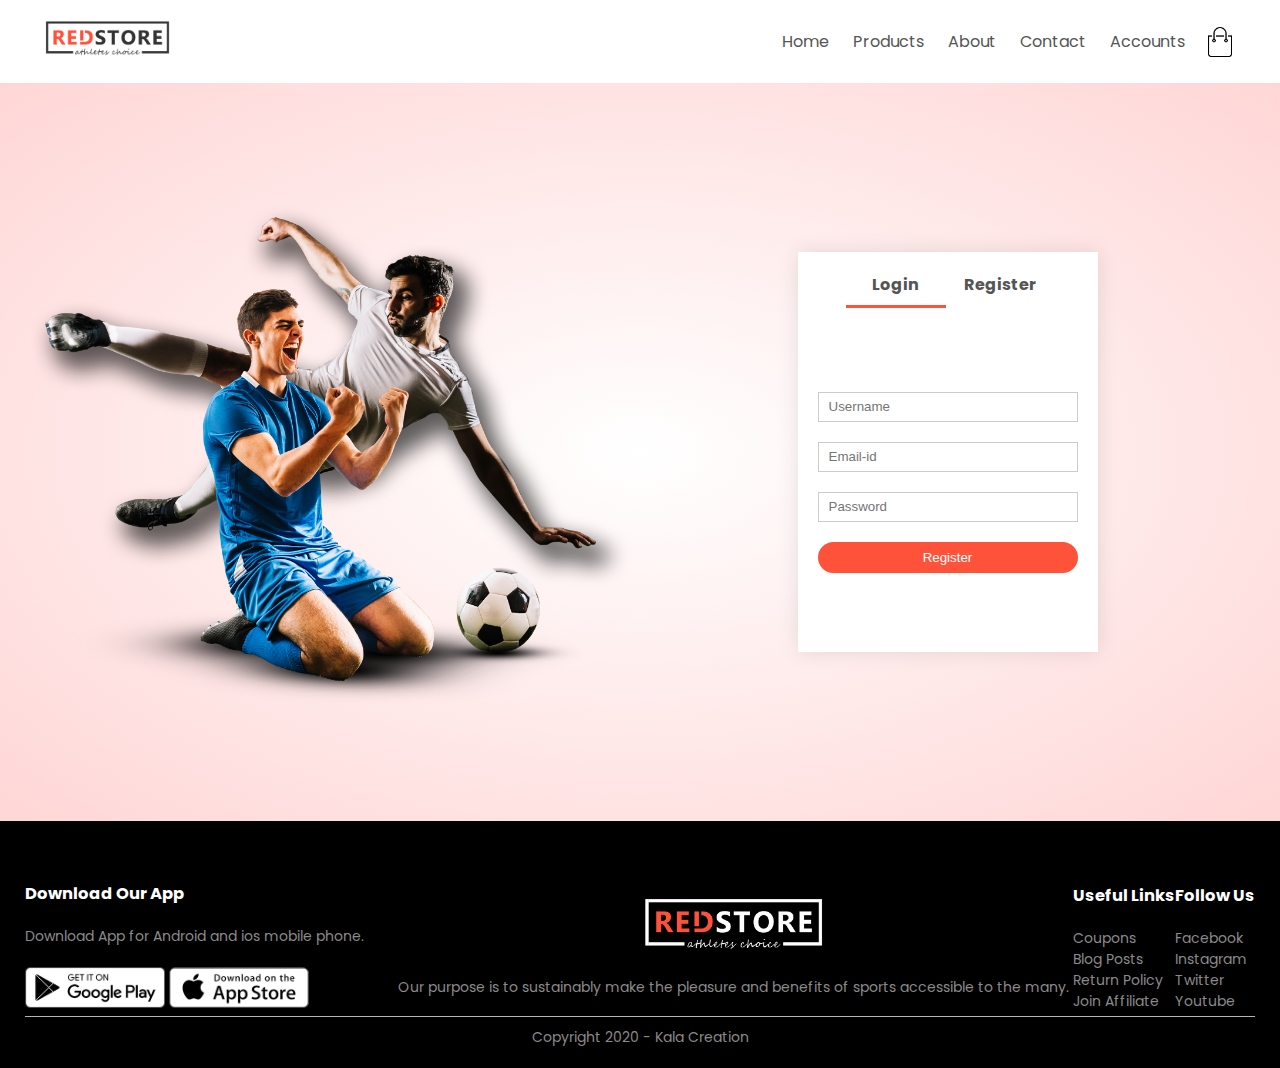
<file: accounts.html>
<!DOCTYPE html>
<html lang="en">
	<head>
		<meta charset="UTF-8">
		<meta name="viewport" content="width=device-width, initial-scale=1.0">
		<title> All Products - Kala Creation</title>
		<link rel="stylesheet" href="style.css">
		<link rel="preconnect" href="https://fonts.gstatic.com">
		<link href="https://fonts.googleapis.com/css2?family=Poppins:wght@200;300;400;500;600;700&display=swap" rel="stylesheet">
		<link href="https://maxcdn.bootstrapcdn.com/font-awesome/4.2.0/css/font-awesome.min.css" rel="stylesheet">
	</head>
	<body>
	<!------------------- Header Section --------------------->
		<div class="container">
			<div class="navbar">
				<div class="logo">
					<img src="images/logo.png" width="125px">
				</div>
				<nav>
					<ul id="MenuItems">
						<li><a href="#">Home</a></li>
						<li><a href="#">Products</a></li>
						<li><a href="#">About</a></li>
						<li><a href="#">Contact</a></li>
						<li><a href="#">Accounts</a></li>
					</ul>
				</nav>
				<img src="images/cart.png" width="30px" height="30px">
				<img src="images/menu.png" class="menu-icon" onclick="menutoggle()">
			</div>		
		</div>
	
	<!------------------ Accounts ------------------->
	
	<div class="account-page">
		<div class="container">
			<div class="row">
				<div class="col-2">
					<img src="images/image1.png" width="100%">
				</div>
				<div class="col-2">
					<div class="form-container">
						<div class="form-btn">
							<span onclick="login()">Login</span>
							<span onclick="register()">Register</span>
							<hr id="Indicator">
						</div>
						<form id="LoginForm">
							<input type="text" placeholder="Username">
							<input type="password" placeholder="Password">
							<button type="submit" class="btn">Login</button>
							<a href="">Forget Password</a>
						</form>
						
						<form id="RegForm">
							<input type="text" placeholder="Username">
							<input type="email" placeholder="Email-id">	
							<input type="password" placeholder="Password">
							<button type="submit" class="btn">Register</button>
						</form>
					</div>
				</div>
			</div>			
		</div>
	</div>
	
	<!------------------ Footer ------------------->
	
	<div class="footer">
		<div class="container">
			<div class="row">
				<div class="footer-col-1">
					<h3>Download Our App</h3>
					<p>Download App for Android and ios mobile phone.</p>
					<div class="app-logo">
						<img src="images/play-store.png">
						<img src="images/app-store.png">
					</div>
				</div>
				<div class="footer-col-2">
					<img src="images/logo-white.png">
					<p>Our purpose is to sustainably make the pleasure and benefits of sports accessible to the many.</p>
				</div>
				<div class="footer-col-3">
					<h3>Useful Links</h3>
					<ul>
						<li>Coupons</li>
						<li>Blog Posts</li>
						<li>Return Policy</li>
						<li>Join Affiliate</li>
					</ul>
				</div>
				<div class="footer-col-4">
					<h3>Follow Us</h3>
					<ul>
						<li>Facebook</li>
						<li>Instagram</li>
						<li>Twitter</li>
						<li>Youtube</li>
					</ul>
				</div>
			</div>
			<hr>
			<p class="copyright">Copyright 2020 - Kala Creation</p>
		</div>
	</div>
	
	
	<!--------------- js for toggle menu --------------------->
	
	<script>
		var MenuItems = documents.getElementById("MenuItems");
		MenuItems.style.maxHeight = "0px";
		function menutoggle(){
			if(MenuItems.style.maxHeight == "0px"){
				MenuItems.style.maxHeight = "200px"
			}else{
				MenuItems.style.maxHeight = "0px"
			}
		}
	</script>
	
	<!--------------- js for toggle form --------------------->
	
	<script>
		var LoginForm = document.getElementById("LoginForm");
		var RegForm = document.getElementById("RegForm");
		var Indicator = document.getElementById("Indicator");
		
		function register(){
			RegForm.style.transform = "translateX(0px)";
			LoginForm.style.transform = "translateX(0px)"
			Indicator.style.transform = "translateX(100px)"
		}
		function login(){
			RegForm.style.transform = "translateX(300px)";
			LoginForm.style.transform = "translateX(300px)"
			Indicator.style.transform = "translateX(0px)"
		}
	</script>
	
	</body>
</html>
</file>
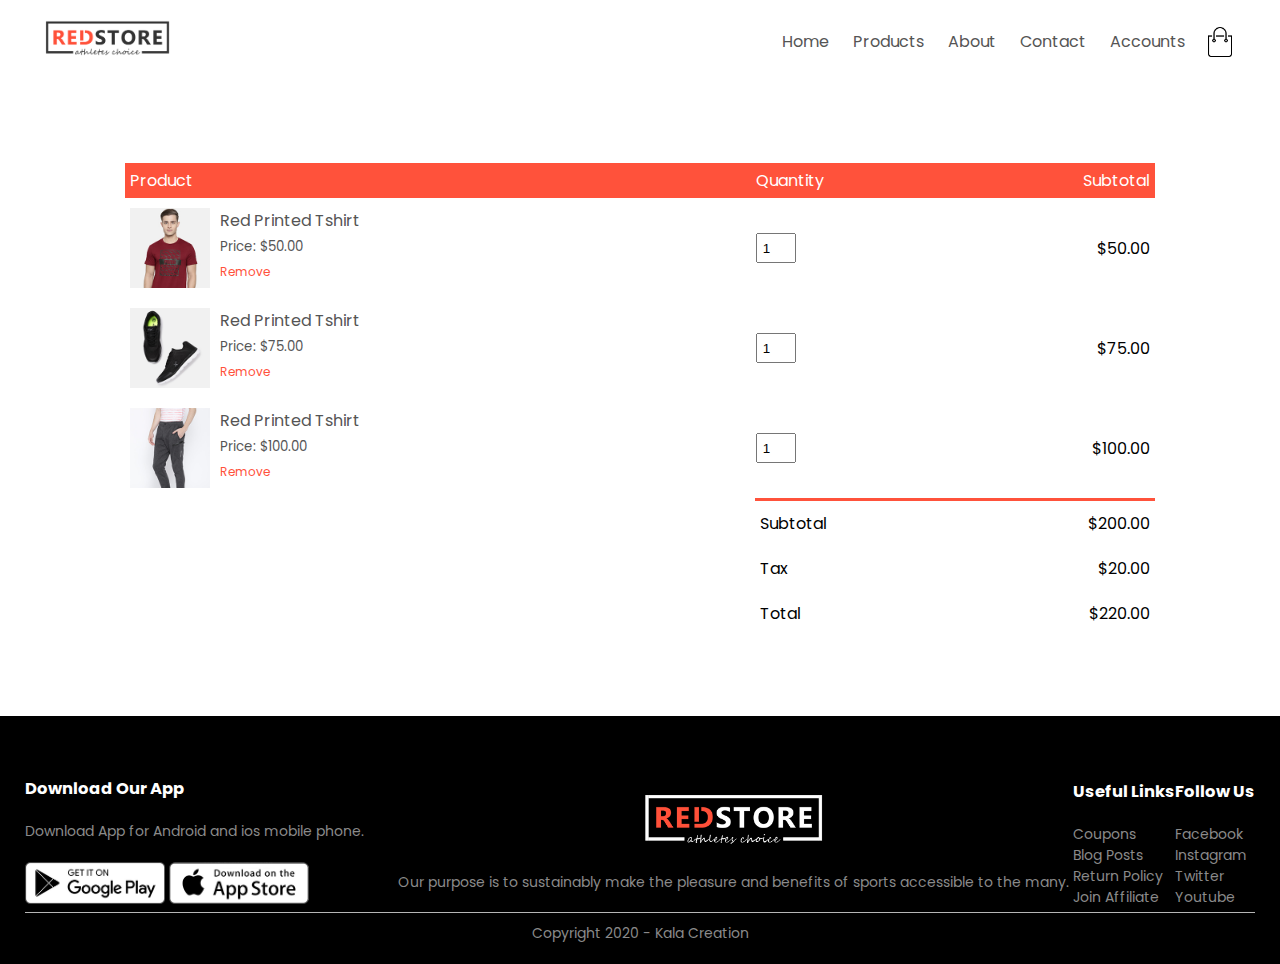
<file: cart.html>
<!DOCTYPE html>
<html lang="en">
	<head>
		<meta charset="UTF-8">
		<meta name="viewport" content="width=device-width, initial-scale=1.0">
		<title> All Products - Kala Creation</title>
		<link rel="stylesheet" href="style.css">
		<link rel="preconnect" href="https://fonts.gstatic.com">
		<link href="https://fonts.googleapis.com/css2?family=Poppins:wght@200;300;400;500;600;700&display=swap" rel="stylesheet">
		<link href="https://maxcdn.bootstrapcdn.com/font-awesome/4.2.0/css/font-awesome.min.css" rel="stylesheet">
	</head>
	<body>
	<!------------------- Header Section --------------------->
		<div class="container">
			<div class="navbar">
				<div class="logo">
					<img src="images/logo.png" width="125px">
				</div>
				<nav>
					<ul id="MenuItems">
						<li><a href="#">Home</a></li>
						<li><a href="#">Products</a></li>
						<li><a href="#">About</a></li>
						<li><a href="#">Contact</a></li>
						<li><a href="#">Accounts</a></li>
					</ul>
				</nav>
				<img src="images/cart.png" width="30px" height="30px">
				<img src="images/menu.png" class="menu-icon" onclick="menutoggle()">
			</div>		
		</div>
		
	<!------------------ Cart item details ------------>
	
	<div class="small-container cart-page">
		<table>
			<tr>
				<th>Product</th>
				<th>Quantity</th>
				<th>Subtotal</th>
			</tr>
			<tr>
				<td>
					<div class="cart-info">
						<img src="images/buy-1.jpg">
						<div>
							<p>Red Printed Tshirt</p>
							<small>Price: $50.00</small><br>
							<a href="">Remove</a>
						</div>
					</div>
				</td>
				<td><input type="number" value="1"></td>
				<td>$50.00</td>
			</tr>
			<tr>
				<td>
					<div class="cart-info">
						<img src="images/buy-2.jpg">
						<div>
							<p>Red Printed Tshirt</p>
							<small>Price: $75.00</small><br>
							<a href="">Remove</a>
						</div>
					</div>
				</td>
				<td><input type="number" value="1"></td>
				<td>$75.00</td>
			</tr>
			<tr>
				<td>
					<div class="cart-info">
						<img src="images/buy-3.jpg">
						<div>
							<p>Red Printed Tshirt</p>
							<small>Price: $100.00</small><br>
							<a href="">Remove</a>
						</div>
					</div>
				</td>
				<td><input type="number" value="1"></td>
				<td>$100.00</td>
			</tr>
		</table>
		
		<div class="total-price">
			<table>
				<tr>
					<td>Subtotal</td>
					<td>$200.00</td>
				</tr>
				<tr>
					<td>Tax</td>
					<td>$20.00</td>
				</tr>
				<tr>
					<td>Total</td>
					<td>$220.00</td>
				</tr>
			</table>
		</div>
	</div>
	
	<!------------------ Footer ------------------->
	
	<div class="footer">
		<div class="container">
			<div class="row">
				<div class="footer-col-1">
					<h3>Download Our App</h3>
					<p>Download App for Android and ios mobile phone.</p>
					<div class="app-logo">
						<img src="images/play-store.png">
						<img src="images/app-store.png">
					</div>
				</div>
				<div class="footer-col-2">
					<img src="images/logo-white.png">
					<p>Our purpose is to sustainably make the pleasure and benefits of sports accessible to the many.</p>
				</div>
				<div class="footer-col-3">
					<h3>Useful Links</h3>
					<ul>
						<li>Coupons</li>
						<li>Blog Posts</li>
						<li>Return Policy</li>
						<li>Join Affiliate</li>
					</ul>
				</div>
				<div class="footer-col-4">
					<h3>Follow Us</h3>
					<ul>
						<li>Facebook</li>
						<li>Instagram</li>
						<li>Twitter</li>
						<li>Youtube</li>
					</ul>
				</div>
			</div>
			<hr>
			<p class="copyright">Copyright 2020 - Kala Creation</p>
		</div>
	</div>
	
	
	<!--------------- js for toggle menu --------------------->
	
	<script>
		var MenuItems = documents.getElementById("MenuItems");
		MenuItems.style.maxHeight = "0px";
		function menutoggle(){
			if(MenuItems.style.maxHeight == "0px"){
				MenuItems.style.maxHeight = "200px"
			}else{
				MenuItems.style.maxHeight = "0px"
			}
		}
	</script>
	
	
	</body>
</html>
</file>
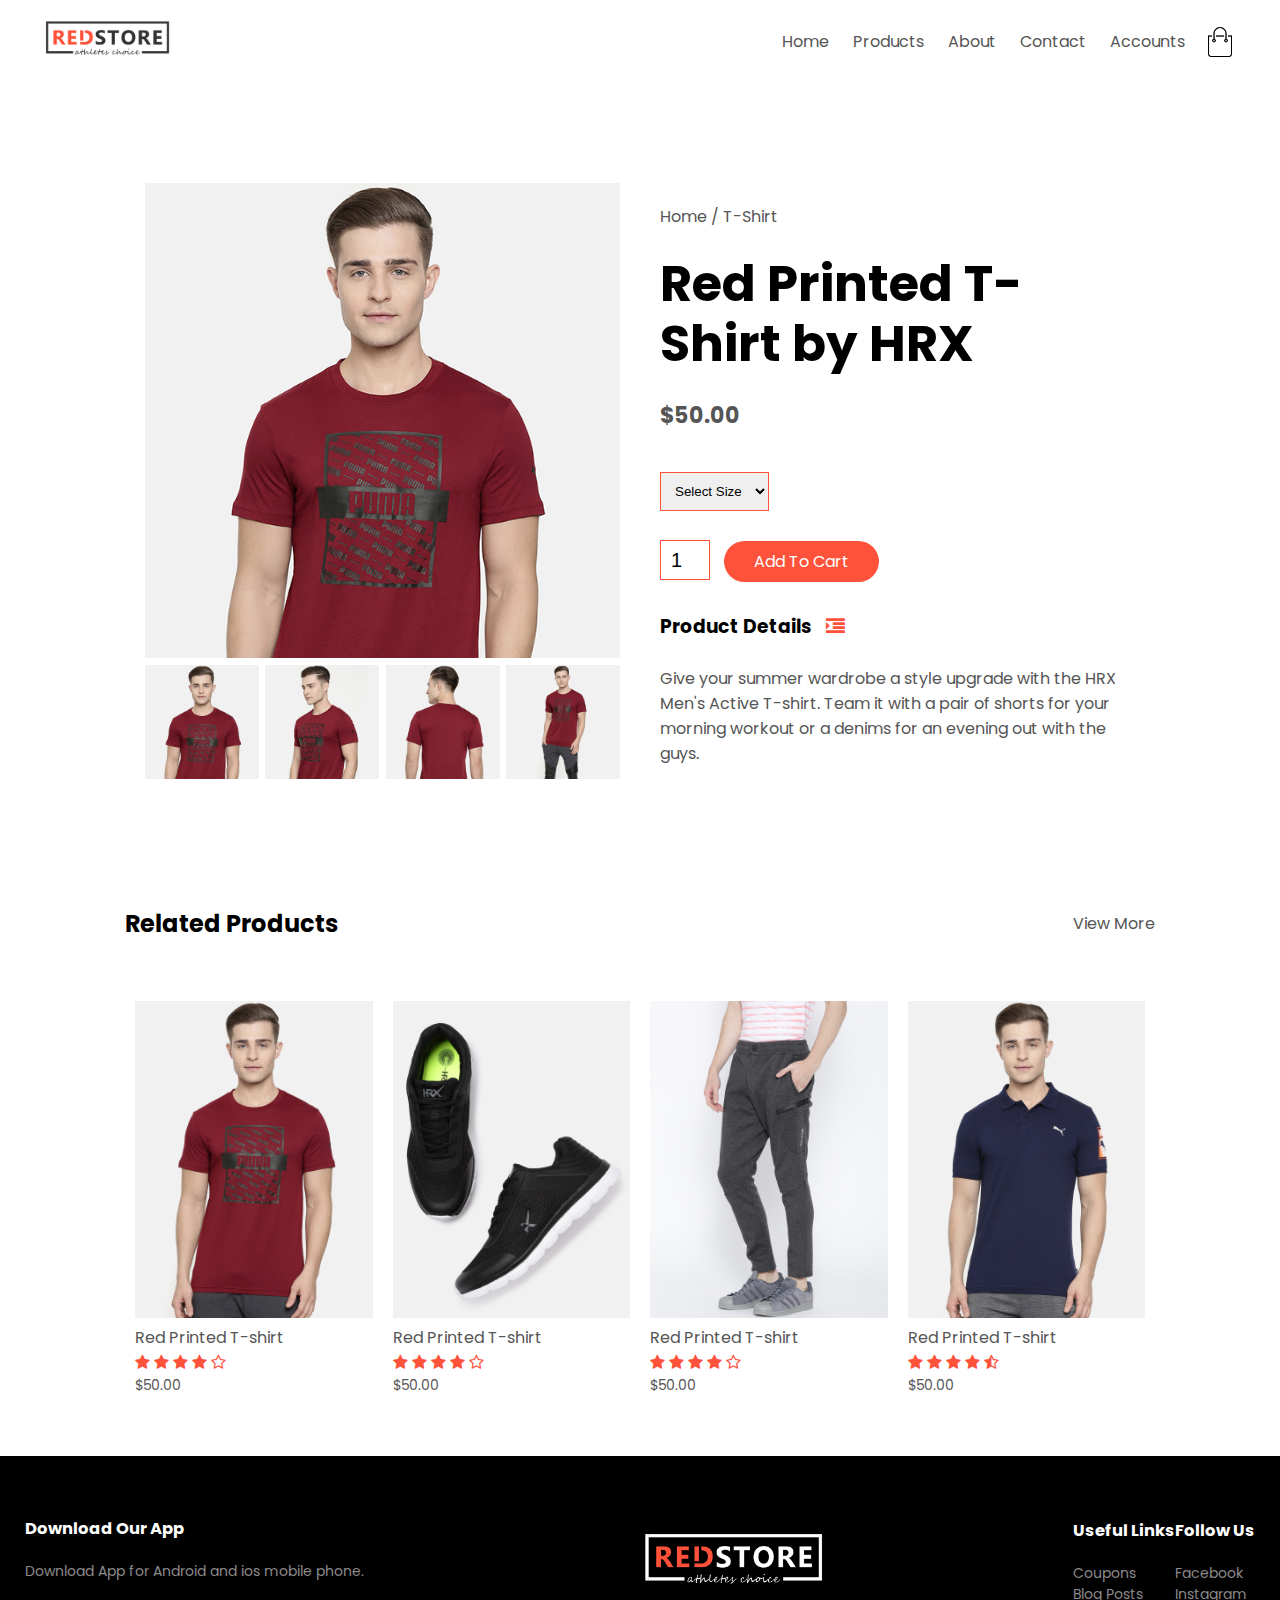
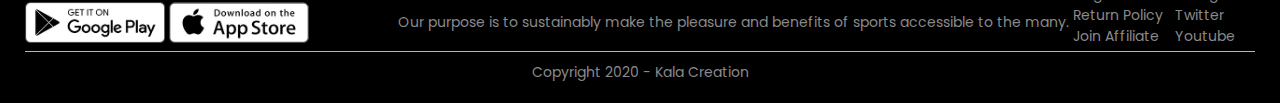
<file: product-details.html>
<!DOCTYPE html>
<html lang="en">
	<head>
		<meta charset="UTF-8">
		<meta name="viewport" content="width=device-width, initial-scale=1.0">
		<title> All Products - Kala Creation</title>
		<link rel="stylesheet" href="style.css">
		<link rel="preconnect" href="https://fonts.gstatic.com">
		<link href="https://fonts.googleapis.com/css2?family=Poppins:wght@200;300;400;500;600;700&display=swap" rel="stylesheet">
		<link href="https://maxcdn.bootstrapcdn.com/font-awesome/4.2.0/css/font-awesome.min.css" rel="stylesheet">
	</head>
	<body>
	<!------------------- Header Section --------------------->
		<div class="container">
			<div class="navbar">
				<div class="logo">
					<img src="images/logo.png" width="125px">
				</div>
				<nav>
					<ul id="MenuItems">
						<li><a href="#">Home</a></li>
						<li><a href="#">Products</a></li>
						<li><a href="#">About</a></li>
						<li><a href="#">Contact</a></li>
						<li><a href="#">Accounts</a></li>
					</ul>
				</nav>
				<img src="images/cart.png" width="30px" height="30px">
				<img src="images/menu.png" class="menu-icon" onclick="menutoggle()">
			</div>		
		</div>
		
		
	<!------------------- Single Products ----------------------->
	
	<div class="small-container single-product">
		<div class="row">
			<div class="col-2">
				<img src="images/gallery-1.jpg" width="100%" id="ProductImg">
				<div class="small-img-row">
					<div class="small-img-col">
						<img src="images/gallery-1.jpg" width="100%" class="small-img">
					</div>
					<div class="small-img-col">
						<img src="images/gallery-2.jpg" width="100%" class="small-img">
					</div>
					<div class="small-img-col">
						<img src="images/gallery-3.jpg" width="100%" class="small-img">
					</div>
					<div class="small-img-col">
						<img src="images/gallery-4.jpg" width="100%" class="small-img">
					</div>
				</div>
			</div>
			<div class="col-2">
				<p>Home / T-Shirt</p>
				<h1>Red Printed T-Shirt by HRX</h1>
				<h4>$50.00</h4>
				<select>
					<option>Select Size</option>
					<option>Small</option>
					<option>Medium</option>
					<option>Large</option>
					<option>XL</option>
					<option>XXL</option>
				</select><br>
				<input type="number" value="1">
				<a href="" class="btn">Add To Cart</a>
				
				<h3>Product Details <i class="fa fa-indent"></i></h3>
				<br>
				<p>Give your summer wardrobe a style upgrade with the HRX Men's Active T-shirt. 
				Team it with a pair of shorts for your morning workout or a denims for an evening out with the guys.</p>
			</div>
		</div>
	</div>
	
	<!------------------- Title ----------------------------->

	<div class="small-container">
		<div class="row row-2">
			<h2>Related Products</h2>
			<p>View More</p>
		</div>
	</div>

	<!------------------- Featured Products --------------------->
		
		<div class="small-container">
			<div class="row">
				<div class="col-4">
					<img src="images/product-1.jpg">
					<h4>Red Printed T-shirt</h4>
					<div class="rating"> 
						<i class="fa fa-star"></i>
						<i class="fa fa-star"></i>
						<i class="fa fa-star"></i>
						<i class="fa fa-star"></i>
						<i class="fa fa-star-o"></i>
					</div>
					<p>$50.00</p>
				</div>
				<div class="col-4">
					<img src="images/product-2.jpg">
					<h4>Red Printed T-shirt</h4>
					<div class="rating"> 
						<i class="fa fa-star"></i>
						<i class="fa fa-star"></i>
						<i class="fa fa-star"></i>
						<i class="fa fa-star"></i>
						<i class="fa fa-star-o"></i>
					</div>
					<p>$50.00</p>
				</div>
				<div class="col-4">
					<img src="images/product-3.jpg">
					<h4>Red Printed T-shirt</h4>
					<div class="rating"> 
						<i class="fa fa-star"></i>
						<i class="fa fa-star"></i>
						<i class="fa fa-star"></i>
						<i class="fa fa-star"></i>
						<i class="fa fa-star-o"></i>
					</div>
					<p>$50.00</p>
				</div>
				<div class="col-4">
					<img src="images/product-4.jpg">
					<h4>Red Printed T-shirt</h4>
					<div class="rating"> 
						<i class="fa fa-star"></i>
						<i class="fa fa-star"></i>
						<i class="fa fa-star"></i>
						<i class="fa fa-star"></i>
						<i class="fa fa-star-half-o"></i>
					</div>
					<p>$50.00</p>
				</div>
			</div>
		</div>
	
	<!------------------ Footer ------------------->
	
	<div class="footer">
		<div class="container">
			<div class="row">
				<div class="footer-col-1">
					<h3>Download Our App</h3>
					<p>Download App for Android and ios mobile phone.</p>
					<div class="app-logo">
						<img src="images/play-store.png">
						<img src="images/app-store.png">
					</div>
				</div>
				<div class="footer-col-2">
					<img src="images/logo-white.png">
					<p>Our purpose is to sustainably make the pleasure and benefits of sports accessible to the many.</p>
				</div>
				<div class="footer-col-3">
					<h3>Useful Links</h3>
					<ul>
						<li>Coupons</li>
						<li>Blog Posts</li>
						<li>Return Policy</li>
						<li>Join Affiliate</li>
					</ul>
				</div>
				<div class="footer-col-4">
					<h3>Follow Us</h3>
					<ul>
						<li>Facebook</li>
						<li>Instagram</li>
						<li>Twitter</li>
						<li>Youtube</li>
					</ul>
				</div>
			</div>
			<hr>
			<p class="copyright">Copyright 2020 - Kala Creation</p>
		</div>
	</div>
	
	
	<!--------------- js for toggle menu --------------------->
	
	<script>
		var MenuItems = documents.getElementById("MenuItems");
		MenuItems.style.maxHeight = "0px";
		function menutoggle(){
			if(MenuItems.style.maxHeight == "0px"){
				MenuItems.style.maxHeight = "200px"
			}else{
				MenuItems.style.maxHeight = "0px"
			}
		}
	</script>
	
	
	<!---------------- js for single product gallery ---------------->
	
	<script>
		var ProductImg = document.getElementById("ProductImg");
		var SmallImg = document.getElementById("small-img");
		
		SmallImg[0].onclick = function(){
			ProductImg.src = SmallImg[0].src;
		}
		SmallImg[1].onclick = function(){
			ProductImg.src = SmallImg[1].src;
		}
		SmallImg[2].onclick = function(){
			ProductImg.src = SmallImg[2].src;
		}
		SmallImg[3].onclick = function(){
			ProductImg.src = SmallImg[3].src;
		}
	</script>
	
	</body>
</html>
</file>
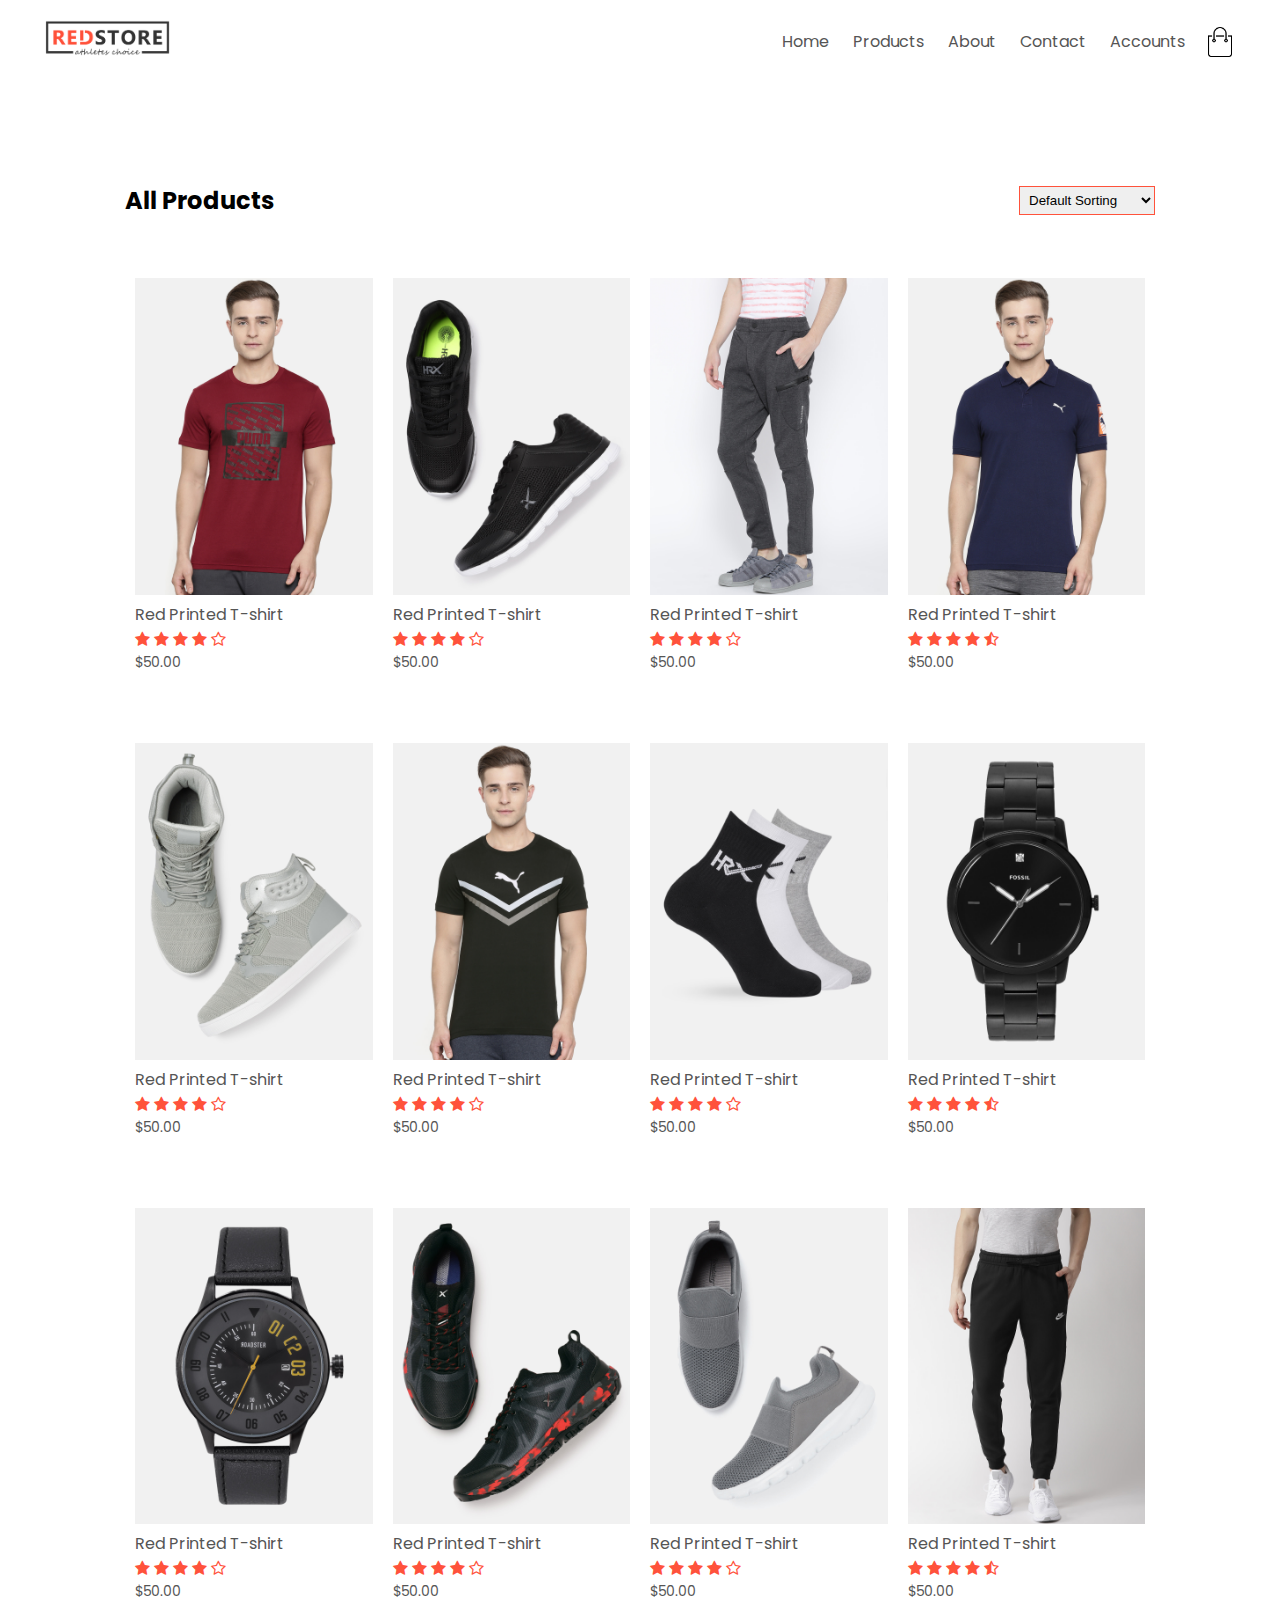
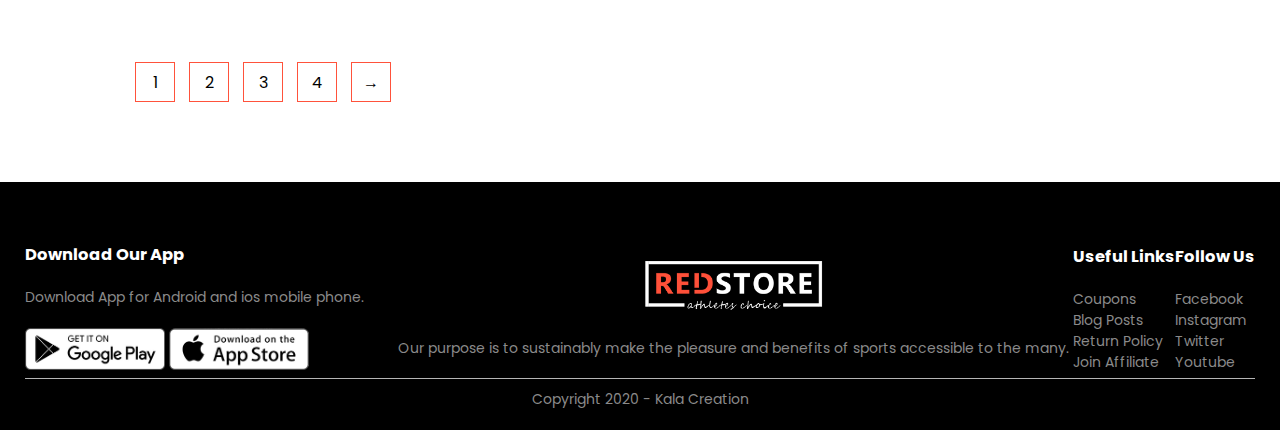
<file: products.html>
<!DOCTYPE html>
<html lang="en">
	<head>
		<meta charset="UTF-8">
		<meta name="viewport" content="width=device-width, initial-scale=1.0">
		<title> All Products - Kala Creation</title>
		<link rel="stylesheet" href="style.css">
		<link rel="preconnect" href="https://fonts.gstatic.com">
		<link href="https://fonts.googleapis.com/css2?family=Poppins:wght@200;300;400;500;600;700&display=swap" rel="stylesheet">
		<link href="https://maxcdn.bootstrapcdn.com/font-awesome/4.2.0/css/font-awesome.min.css" rel="stylesheet">
	</head>
	<body>
	<!------------------- Header Section --------------------->
		<div class="container">
			<div class="navbar">
				<div class="logo">
					<img src="images/logo.png" width="125px">
				</div>
				<nav>
					<ul id="MenuItems">
						<li><a href="#">Home</a></li>
						<li><a href="#">Products</a></li>
						<li><a href="#">About</a></li>
						<li><a href="#">Contact</a></li>
						<li><a href="#">Accounts</a></li>
					</ul>
				</nav>
				<img src="images/cart.png" width="30px" height="30px">
				<img src="images/menu.png" class="menu-icon" onclick="menutoggle()">
			</div>		
		</div>
	
	<!------------------- Featured Products --------------------->
		
		<div class="small-container">
			<div class="row row-2">
				<h2>All Products</h2>
				<select>
					<option>Default Sorting</option>
					<option>Sort by price</option>
					<option>Sort by popularity</option>
					<option>Sort by rating</option>
					<option>Sort by sale</option>
				</select>
			</div>
			<div class="row">
				<div class="col-4">
					<img src="images/product-1.jpg">
					<h4>Red Printed T-shirt</h4>
					<div class="rating"> 
						<i class="fa fa-star"></i>
						<i class="fa fa-star"></i>
						<i class="fa fa-star"></i>
						<i class="fa fa-star"></i>
						<i class="fa fa-star-o"></i>
					</div>
					<p>$50.00</p>
				</div>
				<div class="col-4">
					<img src="images/product-2.jpg">
					<h4>Red Printed T-shirt</h4>
					<div class="rating"> 
						<i class="fa fa-star"></i>
						<i class="fa fa-star"></i>
						<i class="fa fa-star"></i>
						<i class="fa fa-star"></i>
						<i class="fa fa-star-o"></i>
					</div>
					<p>$50.00</p>
				</div>
				<div class="col-4">
					<img src="images/product-3.jpg">
					<h4>Red Printed T-shirt</h4>
					<div class="rating"> 
						<i class="fa fa-star"></i>
						<i class="fa fa-star"></i>
						<i class="fa fa-star"></i>
						<i class="fa fa-star"></i>
						<i class="fa fa-star-o"></i>
					</div>
					<p>$50.00</p>
				</div>
				<div class="col-4">
					<img src="images/product-4.jpg">
					<h4>Red Printed T-shirt</h4>
					<div class="rating"> 
						<i class="fa fa-star"></i>
						<i class="fa fa-star"></i>
						<i class="fa fa-star"></i>
						<i class="fa fa-star"></i>
						<i class="fa fa-star-half-o"></i>
					</div>
					<p>$50.00</p>
				</div>
			</div>
			<div class="row">
				<div class="col-4">
					<img src="images/product-5.jpg">
					<h4>Red Printed T-shirt</h4>
					<div class="rating"> 
						<i class="fa fa-star"></i>
						<i class="fa fa-star"></i>
						<i class="fa fa-star"></i>
						<i class="fa fa-star"></i>
						<i class="fa fa-star-o"></i>
					</div>
					<p>$50.00</p>
				</div>
				<div class="col-4">
					<img src="images/product-6.jpg">
					<h4>Red Printed T-shirt</h4>
					<div class="rating"> 
						<i class="fa fa-star"></i>
						<i class="fa fa-star"></i>
						<i class="fa fa-star"></i>
						<i class="fa fa-star"></i>
						<i class="fa fa-star-o"></i>
					</div>
					<p>$50.00</p>
				</div>
				<div class="col-4">
					<img src="images/product-7.jpg">
					<h4>Red Printed T-shirt</h4>
					<div class="rating"> 
						<i class="fa fa-star"></i>
						<i class="fa fa-star"></i>
						<i class="fa fa-star"></i>
						<i class="fa fa-star"></i>
						<i class="fa fa-star-o"></i>
					</div>
					<p>$50.00</p>
				</div>
				<div class="col-4">
					<img src="images/product-8.jpg">
					<h4>Red Printed T-shirt</h4>
					<div class="rating"> 
						<i class="fa fa-star"></i>
						<i class="fa fa-star"></i>
						<i class="fa fa-star"></i>
						<i class="fa fa-star"></i>
						<i class="fa fa-star-half-o"></i>
					</div>
					<p>$50.00</p>
				</div>
			</div>
			<div class="row">
				<div class="col-4">
					<img src="images/product-9.jpg">
					<h4>Red Printed T-shirt</h4>
					<div class="rating"> 
						<i class="fa fa-star"></i>
						<i class="fa fa-star"></i>
						<i class="fa fa-star"></i>
						<i class="fa fa-star"></i>
						<i class="fa fa-star-o"></i>
					</div>
					<p>$50.00</p>
				</div>
				<div class="col-4">
					<img src="images/product-10.jpg">
					<h4>Red Printed T-shirt</h4>
					<div class="rating"> 
						<i class="fa fa-star"></i>
						<i class="fa fa-star"></i>
						<i class="fa fa-star"></i>
						<i class="fa fa-star"></i>
						<i class="fa fa-star-o"></i>
					</div>
					<p>$50.00</p>
				</div>
				<div class="col-4">
					<img src="images/product-11.jpg">
					<h4>Red Printed T-shirt</h4>
					<div class="rating"> 
						<i class="fa fa-star"></i>
						<i class="fa fa-star"></i>
						<i class="fa fa-star"></i>
						<i class="fa fa-star"></i>
						<i class="fa fa-star-o"></i>
					</div>
					<p>$50.00</p>
				</div>
				<div class="col-4">
					<img src="images/product-12.jpg">
					<h4>Red Printed T-shirt</h4>
					<div class="rating"> 
						<i class="fa fa-star"></i>
						<i class="fa fa-star"></i>
						<i class="fa fa-star"></i>
						<i class="fa fa-star"></i>
						<i class="fa fa-star-half-o"></i>
					</div>
					<p>$50.00</p>
				</div>
			</div>
			
			<div class="page-btn">
				<span>1</span>
				<span>2</span>
				<span>3</span>
				<span>4</span>
				<span>&#8594;</span>
			</div>
		</div>
	
	<!------------------ Footer ------------------->
	
	<div class="footer">
		<div class="container">
			<div class="row">
				<div class="footer-col-1">
					<h3>Download Our App</h3>
					<p>Download App for Android and ios mobile phone.</p>
					<div class="app-logo">
						<img src="images/play-store.png">
						<img src="images/app-store.png">
					</div>
				</div>
				<div class="footer-col-2">
					<img src="images/logo-white.png">
					<p>Our purpose is to sustainably make the pleasure and benefits of sports accessible to the many.</p>
				</div>
				<div class="footer-col-3">
					<h3>Useful Links</h3>
					<ul>
						<li>Coupons</li>
						<li>Blog Posts</li>
						<li>Return Policy</li>
						<li>Join Affiliate</li>
					</ul>
				</div>
				<div class="footer-col-4">
					<h3>Follow Us</h3>
					<ul>
						<li>Facebook</li>
						<li>Instagram</li>
						<li>Twitter</li>
						<li>Youtube</li>
					</ul>
				</div>
			</div>
			<hr>
			<p class="copyright">Copyright 2020 - Kala Creation</p>
		</div>
	</div>
	
	
	<!--------------- js for toggle menu --------------------->
	
	<script>
		var MenuItems = documents.getElementById("MenuItems");
		MenuItems.style.maxHeight = "0px";
		function menutoggle(){
			if(MenuItems.style.maxHeight == "0px"){
				MenuItems.style.maxHeight = "200px"
			}else{
				MenuItems.style.maxHeight = "0px"
			}
		}
	</script>
	</body>
</html>
</file>
<file: style.css>
*{
	margin: 0;
	padding:0;
	box-sizing: border-box;
}

body {
	font-family: 'Poppins', sans-serif;
}

.navbar {
	display: flex;
	align-items: center;
	padding: 20px;
}

nav {
	flex:1;
	text-align: right;
}

nav ul{
	display: inline-block;
	list-style-type: none;
}

nav ul li {
	display: inline-block;
	margin-right: 20px;
}

a {
	text-decoration: none;
	color: #555;
}

p {
	color: #555;
}

.container {
	max-width: 1300px;
	margin: auto;
	padding-left:25px;
	padding-right:25px;
}

.row {
	display: flex;
	align-items: center;
	flex-wrap: wrap;
	justify-content: space-around;
}

.col-2 {
	flex-basis: 50%;
	min-width: 300px;
}

.col-2 img {
	max-width: 100%;
	padding: 50px 0px;
}

.col-2 h1 {
	font-size: 50px;
	line-height: 60px;
	margin: 25px 0px;
}

.btn {
	display: inline-block;
	background: #ff523b;
	color: #fff;
	padding: 8px 30px;
	margin: 30px 0px;
	border-radius: 30px;
	transition: background 0.5s;
}

.btn:hover{
	background: #563434;
}

.header {
	background: radial-gradient(#fff, #ffd6d6);
}

.header .row {
	margin-top: 50px;
}

.categories {
	margin: 70px 0px;
}

.col-3 {
	flex-basis: 30%;
	min-width: 250px;
	margin-bottom: 30px;
}

.col-3 img {
	width: 100%;
}

.small-container {
	max-width: 1080px;
	margin: auto;
	padding-left: 25px;
	padding-right: 25px;
}

.col-4 {
	flex-basis: 25%;
	padding: 10px;
	min-width: 200px;
	margin-bottom: 50px;
	transition: transform 0.5s;
}

.col-4 img {
	width: 100%;
}

.title {
	text-align:center;
	margin: 0 auto 80px;
	position: relative;
	line-height: 60px;
	color: #555;
}

.title::after{
	content: '';
	background: #ff523b;
	width: 80px;
	height: 5px;
	border-radius: 5px;
	position: absolute;
	bottom: 0;
	left: 50%;
	transform: translate(-50%);
}

h4 {
	color: #555;
	font-weight: normal;
}

.col-4 p{
	font-size: 14px;
}

.col-4:hover{
	transform: translateY(-5px);
}

.rating .fa{
	color: #ff523b;
}

.offer{
	background: radial-gradient(#fff, #ffd6d6);
	margin-top: 80px;
	padding: 30px 0px;
}

.col-2 .offer-img{
	padding: 50px;
}

small{
	color: #555;
}

.testimonial{
	padding-top:20px;
}

.testimonial .col-3{
	text-align:center;
	padding:40px 20px;
	box-shadow: 0 0 20px 0px rgba(0,0,0,0.1);
	cursor: pointer;
	transition: transform 0.5s;
}

.testimonial .col-3 img {
	width: 50px;
	margin-top: 20px;
	border-radius: 50%;
}

.testimonial .col-3:hover{
	transform: translateY(-10px);
}

.fa.fa-quote-left{
	font-size: 34px;
	color: #ff523b;
}

.col-3 p{
	font-size: 12px;
	margin: 12px 0px;
	color:#777;
}

.testimonial .col-3 h3{
	font-weight: 600;
	color: #555;
	font-size: 16px;
}

.brands{
	margin: 100px auto;
}

.col-5{
	width: 160px;
}

.col-5 img{
	width: 100%;
	cursor: pointer;
	filter: grayscale(100%);
}

.col-5 img:hover{
	filter: grayscale(0);
}

.footer{
	background: #000;
	color: #8a8a8a;
	font-size: 14px;
	padding: 60px 0 20px;
}

.footer p{
	color: #8a8a8a;
}

.footer h3{
	color: #fff;
	margin-bottom: 20px;
}

.footer-col-1 .footer-col-2 .footer-col-3 .footer-col-4{
	min-width: 250px;
	margin-bottom: 20px;
}

.footer-col-1{
	flex-basis: 30%;
}

.footer-col-2{
	flex: 1;
	text-align: center;
}

.footer-col-2 img{
	width: 180px;
	margin-bottom: 20px;
}

.footer-col-3 .footer-col-4{
	flex-basis: 12%;
	text-align: center;
}

ul{
	list-style-type: none;
}

.app-logo{
	margin-top:20px;
}

.app-logo img{
	width: 140px;
}

.footer hr{
	border: none;
	background: #b5b5b5;
	height: 1px;
	margin: 2px 0;
}

.copyright{
	text-align: center;
	margin-top: 10px;
}

.menu-icon{
	width: 28px;
	margin-left: 20px;
	display: none;
}

.row-2 {
	justify-content: space-between;
	margin: 100px auto 50px;
	
}

select {
	border: 1px solid #ff523b;
	padding: 5px;
}

select:focus{
	outline: none;
}

.page-btn{
	margin: 0 auto 80px;
}

.page-btn span{
	display: inline-block;
	border: 1px solid #ff523b;
	margin-left: 10px;
	width: 40px;
	height: 40px;
	text-align: center;
	line-height: 40px;
	cursor: pointer;
}

.page-btn span:hover{
	background: #ff523b;
	color: #fff;
}

.single-product{
	margin-top: 80px;
	
}

.single-product .col-2 img{
	padding: 0;
}

.single-product .col-2{
	padding: 20px;
}

.single-product h4{
	margin: 20px 0;
	font-size: 22px;
	font-weight: bold;
}

.single-product select{
	display: black;
	padding: 10px;
	margin-top: 20px;
}

.single-product input{
	width: 50px;
	height: 40px;
	padding-left: 10px;
	font-size: 20px;
	margin-right: 10px;
	border: 1px solid #ff523b;
}

input:focus{
	outline: none;
	
}

.single-product .fa{
	color: #ff523b;
	margin-left: 10px;
}

.small-img-row{
	display: flex;
	justify-content: space-between;
}

.small-img-col{
	flex-basis: 24%;
	cursor: pointer;
}

.cart-page{
	margin: 80px auto;
}

table{
	width: 100%;
	border-collapse: collapse;
}

.cart-info{
	display: flex;
	flex-wrap: wrap;
}

th{
	text-align: left;
	padding: 5px;
	color: #fff;
	background: #ff523b;
	font-weight: normal;
}

td{
	padding: 10px 5px;
}

td input{
	width: 40px;
	height: 30px;
	padding: 5px;
}

td a{
	color: #ff523b;
	font-size: 12px;
}

td img{
	height: 80px;
	width: 80px;
	margin-right: 10px;
	
}

.total-price{
	display: flex;
	justify-content: flex-end;
}

.total-price table{
	border-top: 3px solid #ff523b;
	width: 100%;
	max-width: 400px;
}

td:last-child{
	text-align: right;
}

th:last-child{
	text-align: right;
}

.account-page{
	padding: 50px 0px;
	background: radial-gradient(#fff, #ffd6d6);
}

.form-container{
	background: #fff;
	width: 300px;
	height: 400px;
	position: relative;
	text-align: center;
	padding: 20px 0px;
	margin: auto;
	box-shadow: 0 0 20px 0 rgba(0,0,0,0.1);
	overflow: hidden;
}

.form-container span{
	font-weight: bold;
	padding: 0 10px;
	color: #555;
	cursor: pointer;
	width: 100px;
	display: inline-block;
}

.form-btn{
	display: inline-block;
}

.form-container form{
	max-width: 300px;
	padding: 0 20px;
	position: absolute;
	top: 130px;	
	transition: transform 1s;
}

form input{
	width: 100%;
	height: 30px;
	margin: 10px 0px;
	padding: 0 10px;
	border: 1px solid #ccc;
}

form .btn{
	width: 100%;
	border: none;
	cursor: pointer;
	margin: 10px 0;
}

form-btn:focus{
	outline: none;
}

#LoginForm{
	left:-300px;
}
#RegForm{
	left: 0;
}

form a{
	font-size: 12px;
}

#Indicator{
	width: 100px;
	border: none;
	background: #ff523b;
	height:3px;
	margin-top: 8px;
	transform: transformX(100px);
	transition: transform 1s;
}

@media only screen and (max-width: 800px){
	nav ul{
		position: absolute;
		top: 70px;
		left: 0;
		background: #333;
		width: 100%;
		overflow: hidden;
		transition: max-height 0.5s;
	}
	
	nav ul li{
		margin-right: 50px;
		margin-top: 10px;
		margin-bottom: 10px;
	}
	
	nav ul li a{
		color: #fff;
	}
	
	.menu-icon{
		display: block;
		cursor: pointer;
	}
}

@media only screen and (max-width: 600px){
	.row{
		text-align: center;
	}
	.col-2, .col-3, .col-4{
		flex-basis: 100%;
	}
	.single-product .row{
		text-align: left;
	}
	.single-product .col-2{
		padding: 20px 0;
	}
	.single-product h1{
		font-size: 26px;
		line-height: 26px;
	}
	
	.cart-info p{
		display: none;
	}
}
</file>
